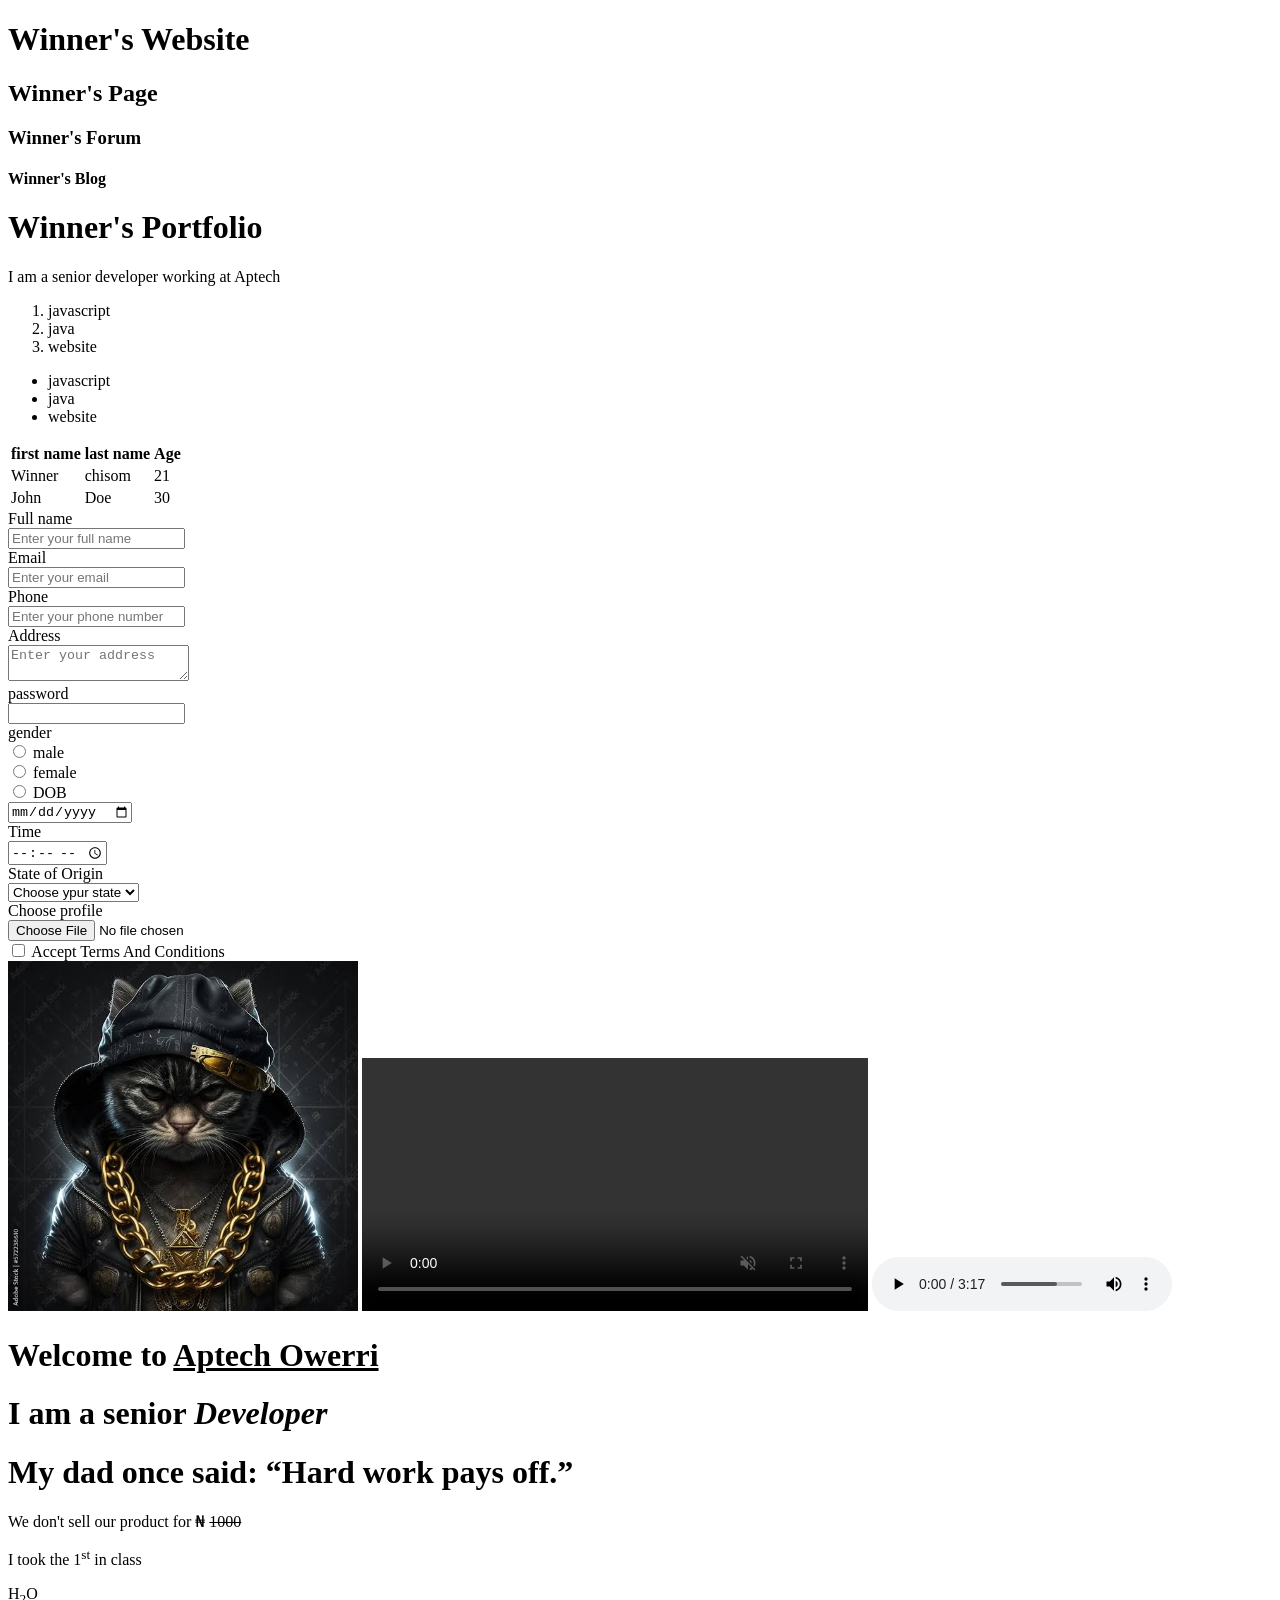
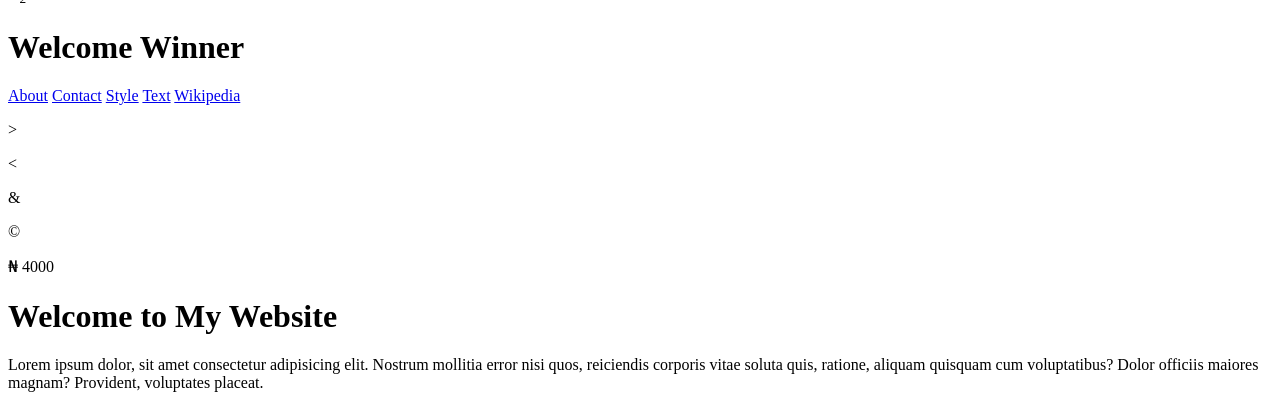
<file: index.html>
<!DOCTYPE html>
<html lang="en">

<head>
    <meta charset="UTF-8">
    <meta name="viewport" content="width=device-width, initial-scale=1.0">
    <title>Winner's Website</title>
</head>

<body>

    <!-- Element -->
    <!-- Block element -->
    <!-- inline element -->
    <!-- void/empty element -->



    <h1>Winner's Website</h1>
    <h2>Winner's Page</h2>
    <h3>Winner's Forum</h3>
    <h4>Winner's Blog</h4>
    <h1>Winner's Portfolio</h1>

    <!-- paragraph tag -->
    <p>I am a senior developer working at Aptech</p>

    <!-- List -->
    <!-- unordered list  -->
    <!-- ordered list -->

    <ol>
        <li>javascript</li>
        <li>java</li>
        <li>website</li>
    </ol>
    <ul>
        <li>javascript</li>
        <li>java</li>
        <li>website</li>
    </ul>

    <!-- table -->

    <table>
        <tr>
            <th>first name</th>
            <th>last name</th>
            <th>Age</th>
        </tr>
        <tr>
            <td>Winner</td>
            <td>chisom</td>
            <td>21</td>
        </tr>
        <tr>
            <td>John</td>
            <td>Doe</td>
            <td>30</td>
        </tr>
    </table>

    <!-- Form -->
    <form action="">
        <label for="">Full name</label><br>
        <input type="text" placeholder="Enter your full name"><br>

        <label for="">Email</label><br>
        <input type="email" placeholder="Enter your email"><br>

        <label for="">Phone</label><br>
        <input type="tel" placeholder="Enter your phone number"><br>

        <label for="">Address</label><br>
        <textarea name="" id="" placeholder="Enter your address"></textarea><br>

        <label for="">password</label><br>
        <input type="password"><br>

        <label for="">gender</label><br>
        <input type="radio">
        <label for="">male</label><br>
        <input type="radio">
        <label for="">female</label><br>
        <input type="radio">

        <label for="">DOB</label><br>
        <input type="date"><br>

        <label for="">Time</label><br>
        <input type="time"><br>

        <label for="">State of Origin</label><br>
        <select name="" id="">
            <option value="">Choose ypur state</option>
            <option value="">Imo State</option>
            <option value="">Enugu State</option>
            <option value="">Abia State</option>
        </select><br>

        <label for="">Choose profile</label><br>
        <input type="file"><br>

        <input type="checkbox">
        <label for="">Accept Terms And Conditions</label><br>
    </form>

    <!-- MEDIA TAGS -->
    <!-- image -->
    <img src="./img/men2.jp.jpeg" width="350px" alt="wizkid">

    <!-- video tag -->
    <video controls autoplay muted loop src="./vid/2026-02-22 16-03-51.mp4" width="40%"></video>

    <!-- Audio tag -->
    <audio controls src="./aud/Song.mp3.mp3" loop></audio>

    <!-- TEXT FORMATTING TAGS -->
    <!-- u -->
    <!-- i -->
    <!-- q -->
    <!-- del -->
    <!-- sup -->
    <!-- sub -->
    <!-- span -->

    <h1>Welcome to <u>Aptech Owerri</u></h1>
    <h1>I am a senior <i>Developer</i></h1>
    <h1>My dad once said: <q>Hard work pays off.</q></h1>
    <p>We don't sell our product for &#8358; <del>1000</del></p>
    <p>I took the 1<sup>st</sup> in class</p>
    <p>H<sub>2</sub>O</p>
    <h1>Welcome <span>Winner</span></h1>

    <!-- Anchor tag -->
    <!-- absolute -->
    <!-- relative -->

    <a href="./about.html">About</a>
    <a href="./contact.html">Contact</a>
    <a href="./style.html">Style</a>
    <a href="./text.html">Text</a>
    <a href="./table.html"></a>
    <!-- Link to another website -->
    <a href="https://www.wikipedia.org">Wikipedia</a>


    <!-- character entities -->

    <P>&gt;</P>
    <P>&lt;</P>
    <P>&amp;</P>
    <P>&copy;</P>
    <P>&#8358; 4000</P>

    <!-- group tags -->
    <!-- div -->


    <div>
        <h1>Welcome to My Website</h1>
        <P>Lorem ipsum dolor, sit amet consectetur adipisicing elit. Nostrum mollitia error nisi quos, reiciendis corporis vitae soluta quis, ratione, aliquam quisquam cum voluptatibus? Dolor officiis maiores magnam? Provident, voluptates placeat.</P>
    </div>
</body>

</html>
</file>
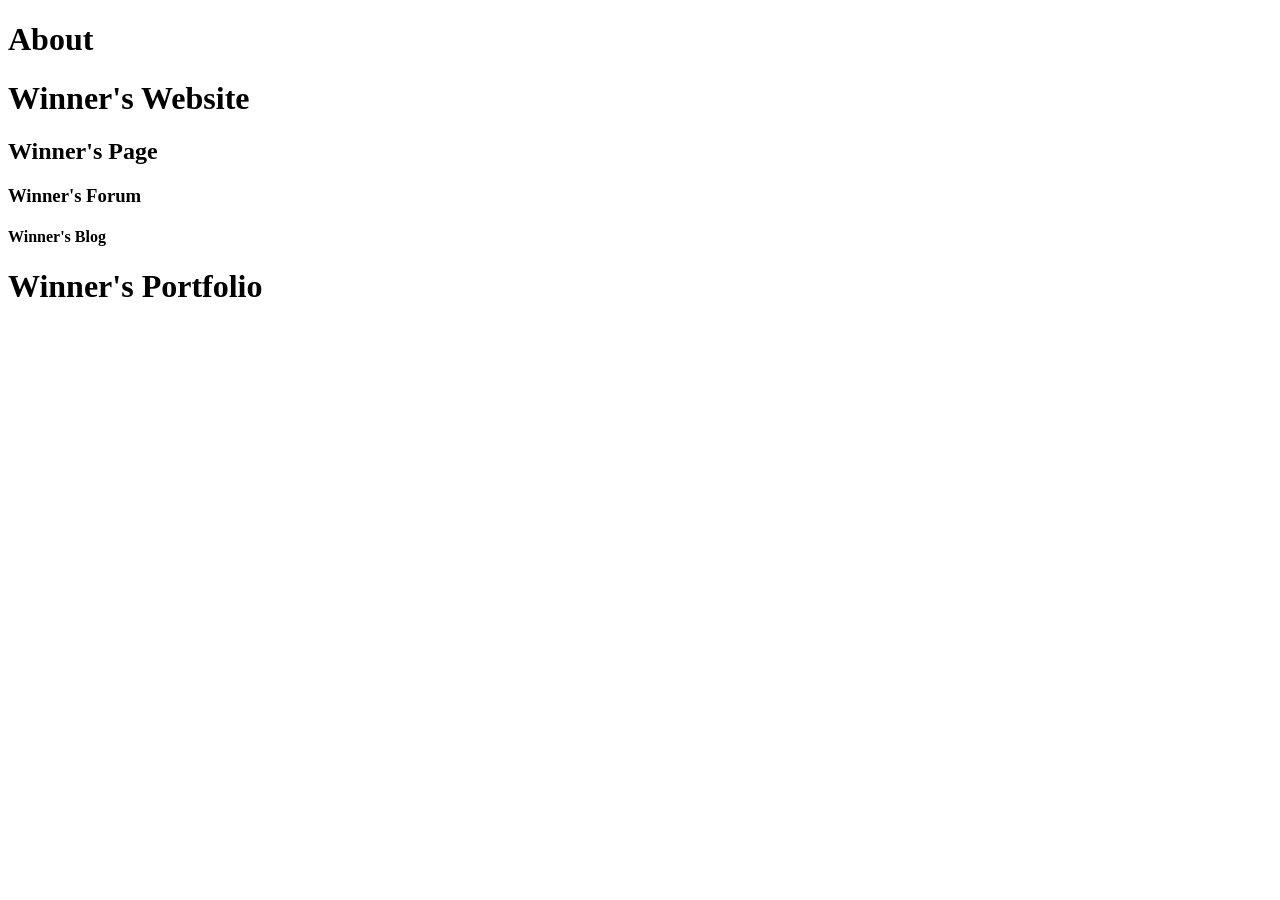
<file: about.html>
<!DOCTYPE html>
<html lang="en">
<head>
    <meta charset="UTF-8">
    <meta name="viewport" content="width=device-width, initial-scale=1.0">
    <title>Document</title>
    <link rel="stylesheet" href="css/style.css">
</head>
<body>
    <h1>About</h1>
    <h1>Winner's Website</h1>
    <h2>Winner's Page</h2>
    <h3>Winner's Forum</h3>
    <h4>Winner's Blog</h4>
    <h1>Winner's Portfolio</h1>
    
</body>
</html>
</file>
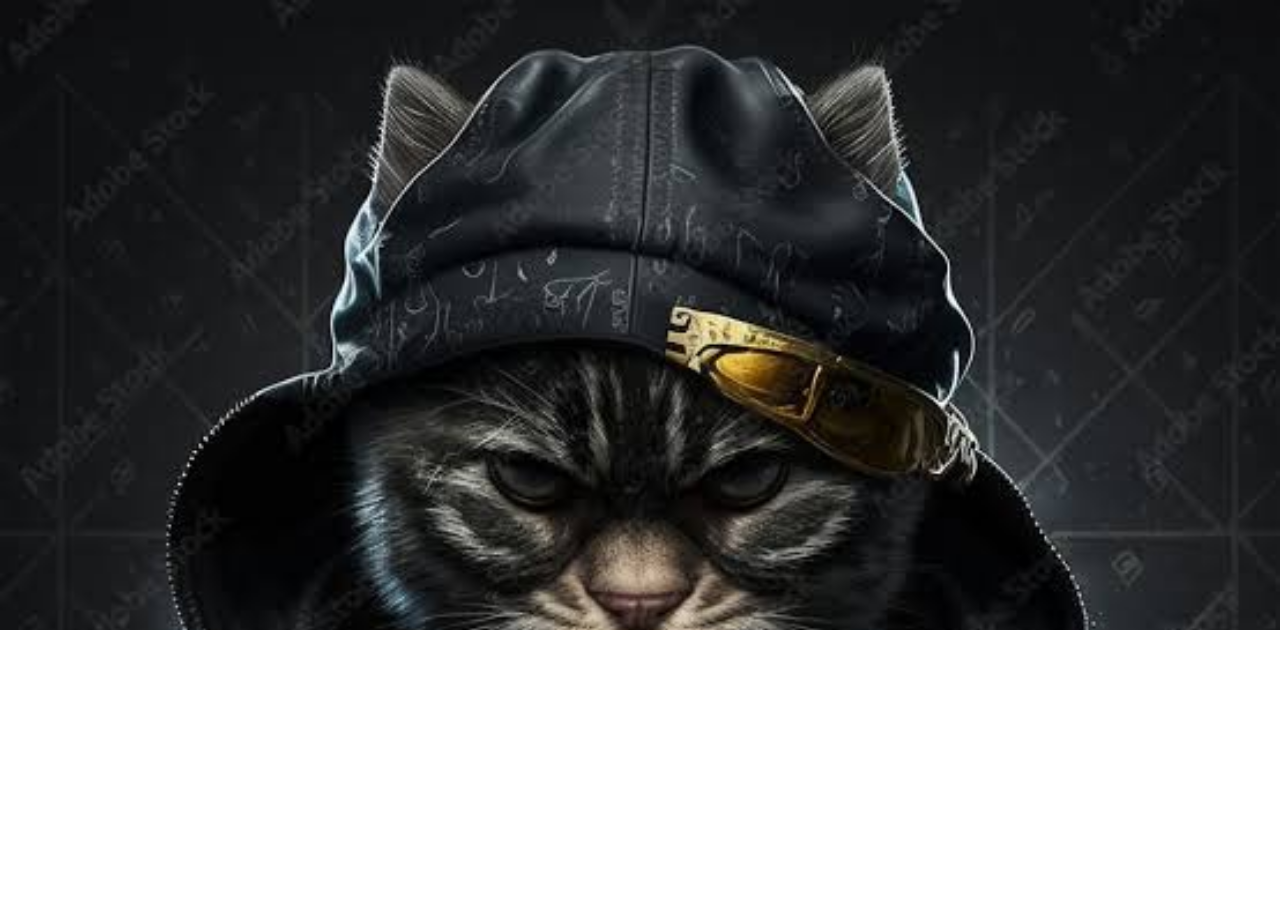
<file: bg.html>
<!DOCTYPE html>
<html lang="en">
<head>
    <meta charset="UTF-8">
    <meta name="viewport" content="width=device-width, initial-scale=1.0">
    <link rel="stylesheet" href="./css/bg.css">
    <title>Document</title>
</head>
<body>
    

    <div class="bg">

    </div>
</body>
</html>
</file>
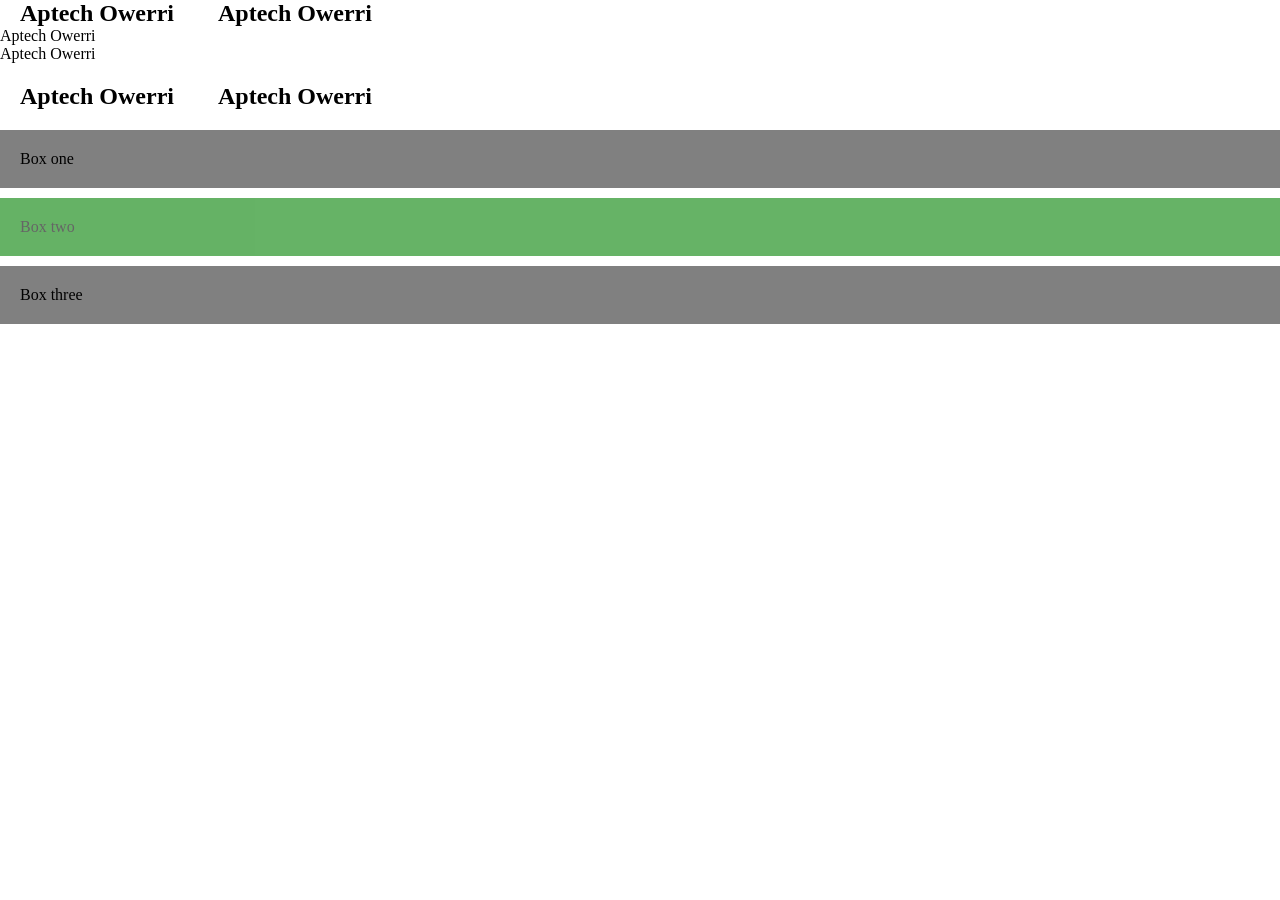
<file: display.html>
<!doctype html>
<html lang="en">
  <head>
    <meta charset="UTF-8" />
    <meta name="viewport" content="width=device-width, initial-scale=1.0" />
    <link rel="stylesheet" href="./css/display.css" />
    <title>Document</title>
  </head>
  <body>
    <!-- display inline -->
    <!-- display block -->
    <!-- display inline-block -->
    <!-- display none -->

    <div class="inline">
      <h2>Aptech Owerri</h2>
      <h2>Aptech Owerri</h2>
    </div>
    <div class="block">
      <span>Aptech Owerri</span>
      <span>Aptech Owerri</span>
    </div>
    <div class="inline-block">
        <h2>Aptech Owerri</h2>
        <h2>Aptech Owerri</h2>
    </div>

    <div class="box">Box one</div>
    <div class="none">Box two</div>
    <div class="box">Box three</div>
  </body>
</html>
</file>
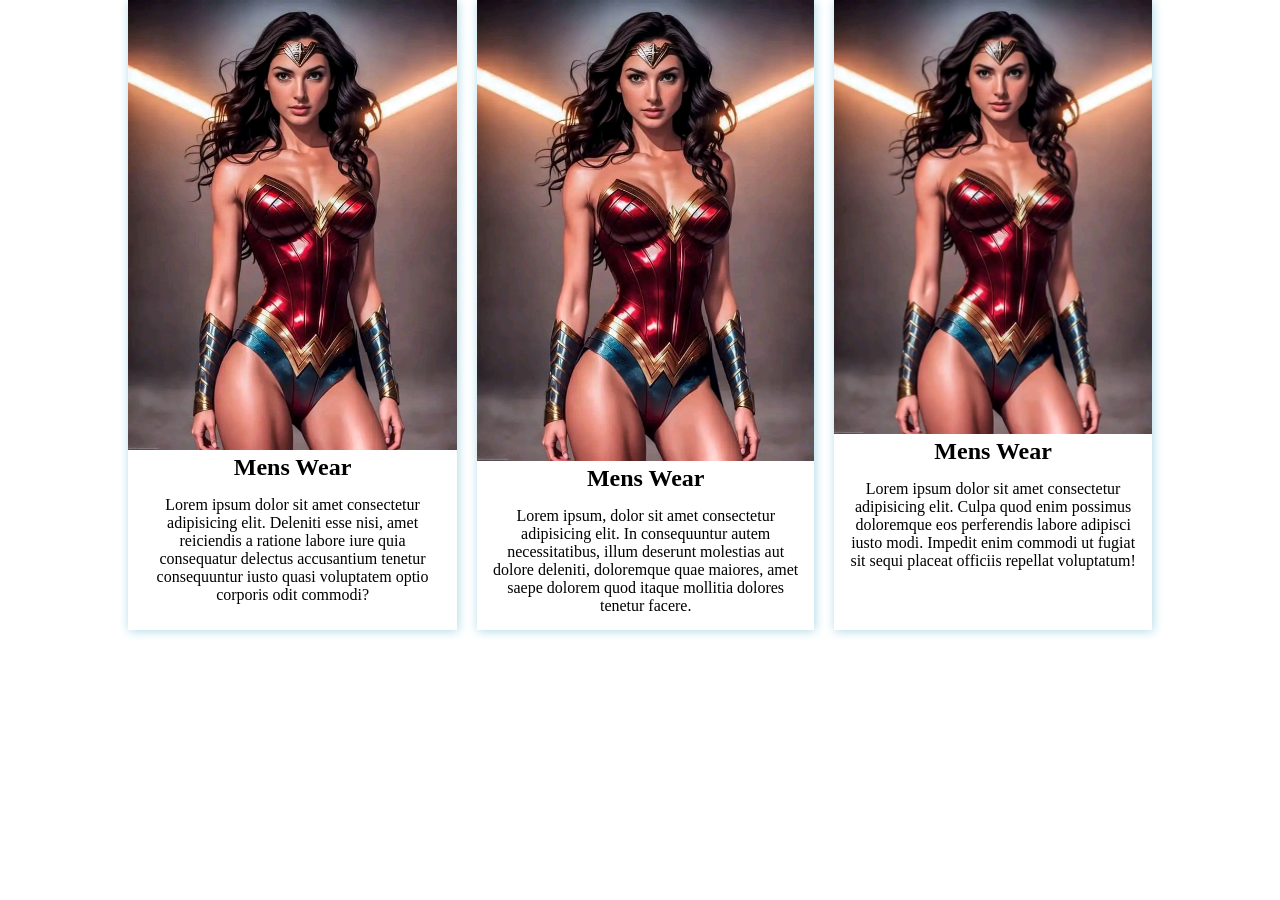
<file: flex.html>
<!doctype html>
<html lang="en">
  <head>
    <meta charset="UTF-8" />
    <meta name="viewport" content="width=device-width, initial-scale=1.0" />
    <link rel="stylesheet" href="./css/flex.css" />
    <title>Document</title>
  </head>
  <body>
    <div class="container">
      <div class="content">
        <img src="./img/photo.jpg" alt="" />
        <h2>Mens Wear</h2>
        <p>
          Lorem ipsum dolor sit amet consectetur adipisicing elit. Deleniti esse
          nisi, amet reiciendis a ratione labore iure quia consequatur delectus
          accusantium tenetur consequuntur iusto quasi voluptatem optio corporis
          odit commodi?
        </p>
      </div>
      <div class="content">
        <img src="./img/photo.jpg" alt="" />
        <h2>Mens Wear</h2>
        <p>
          Lorem ipsum, dolor sit amet consectetur adipisicing elit. In
          consequuntur autem necessitatibus, illum deserunt molestias aut dolore
          deleniti, doloremque quae maiores, amet saepe dolorem quod itaque
          mollitia dolores tenetur facere.
        </p>
      </div>
      <div class="content">
        <img src="./img/photo.jpg" alt="" />
        <h2>Mens Wear</h2>
        <p>
          Lorem ipsum dolor sit amet consectetur adipisicing elit. Culpa quod
          enim possimus doloremque eos perferendis labore adipisci iusto modi.
          Impedit enim commodi ut fugiat sit sequi placeat officiis repellat
          voluptatum!
        </p>
      </div>
    </div>

    <section>
        <div>
            <h2></h2>
            <p></p>
        </div>

        <div>
            <div>
                
            </div>
        </div>
    </section>
  </body>
</html>
</file>
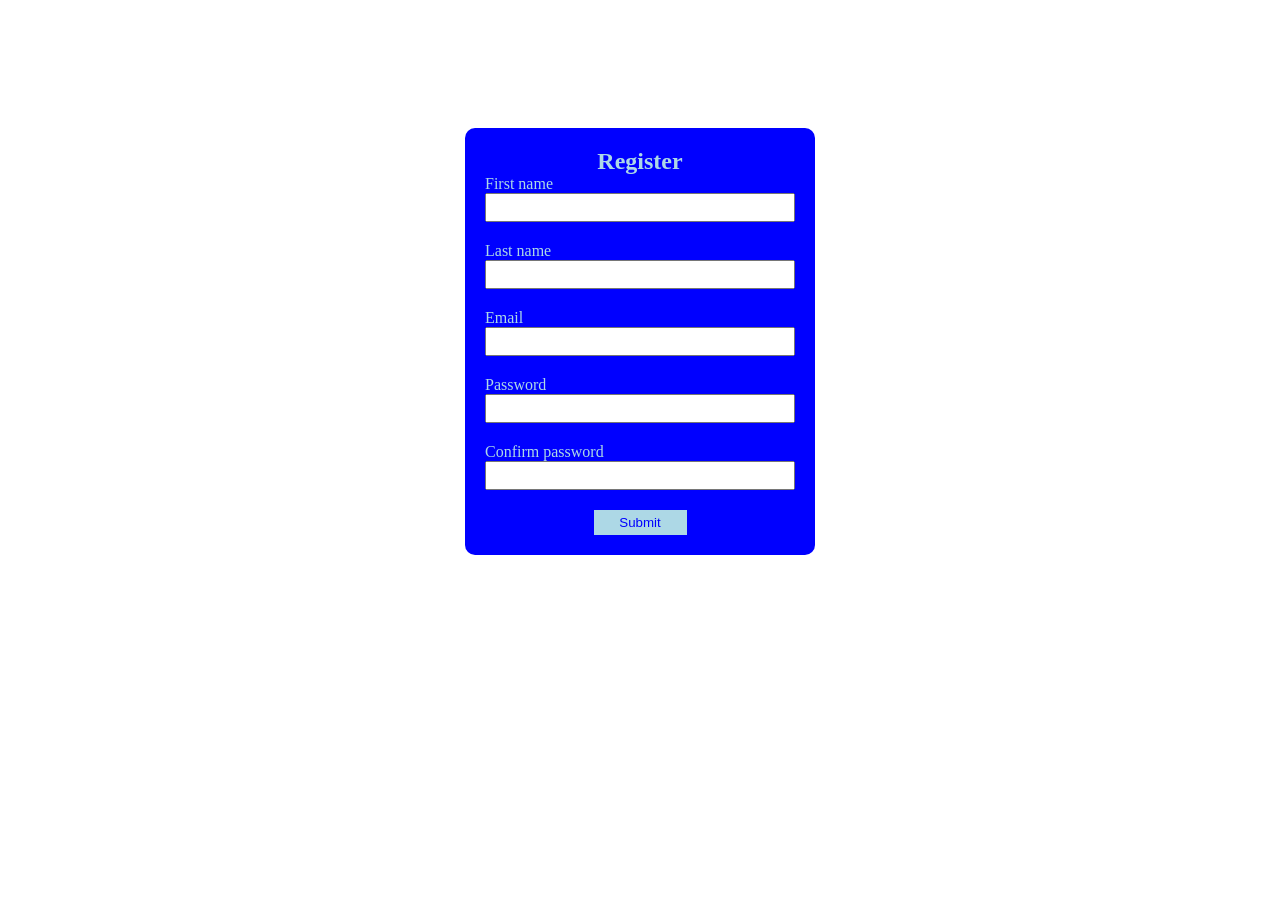
<file: form.html>
<!doctype html>
<html lang="en">
  <head>
    <meta charset="UTF-8" />
    <meta name="viewport" content="width=device-width, initial-scale=1.0" />
    <link rel="stylesheet" href="./css/form.css" />
    <title>Document</title>
  </head>
  <body>


    <div class="container">
      <div class="form-title">
        <h2>Register</h2>
      </div>
      <form action="">
        <div class="form-group">
          <label for="">First name</label>
          <input type="text" />
        </div>
        <div class="form-group">
          <label for="">Last name</label>
          <input type="text" />
        </div>
        <div class="form-group">
          <label for="">Email</label>
          <input type="email" />
        </div>
        <div class="form-group">
          <label for="">Password</label>
          <input type="password" />
        </div>
        <div class="form-group">
          <label for="">Confirm password</label>
          <input type="confirm password" />
        </div>
        <div class="form-submit">
          <input type="submit" />
        </div>
      </form>
    </div>
  </body>
</html>
</file>
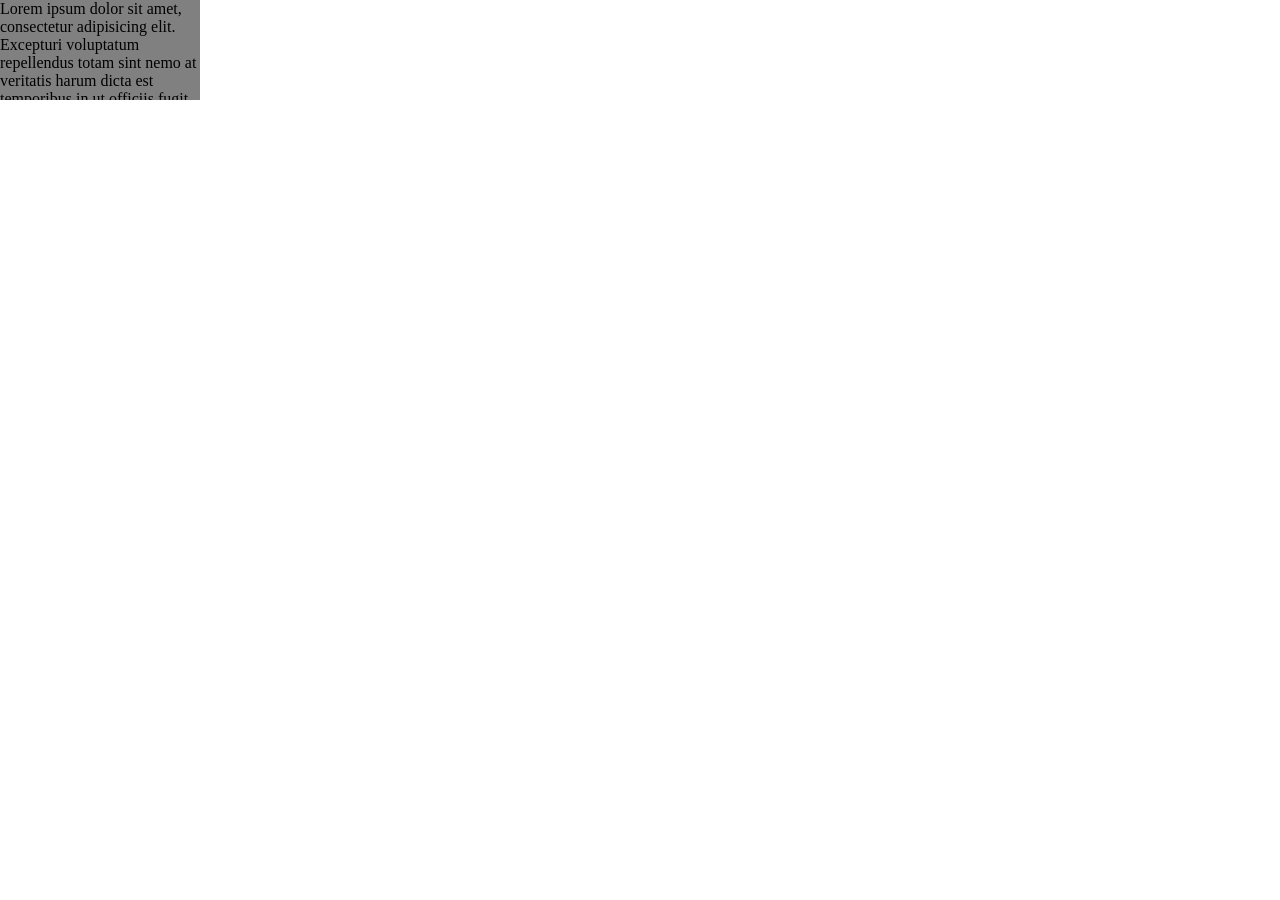
<file: overflow.html>
<!doctype html>
<html lang="en">
  <head>
    <meta charset="UTF-8" />
    <meta name="viewport" content="width=device-width, initial-scale=1.0" />
    <link rel="stylesheet" href="./css/overflow.css" />
    <title>Document</title>
  </head>
  <body>
    <!-- overflow -->
    <div class="container">
      <p>
        Lorem ipsum dolor sit amet, consectetur adipisicing elit. Excepturi
        voluptatum repellendus totam sint nemo at veritatis harum dicta est
        temporibus in ut officiis fugit, quod quidem facilis deserunt aliquam
        commodi!
      </p>
    </div>
  </body>
</html>
</file>
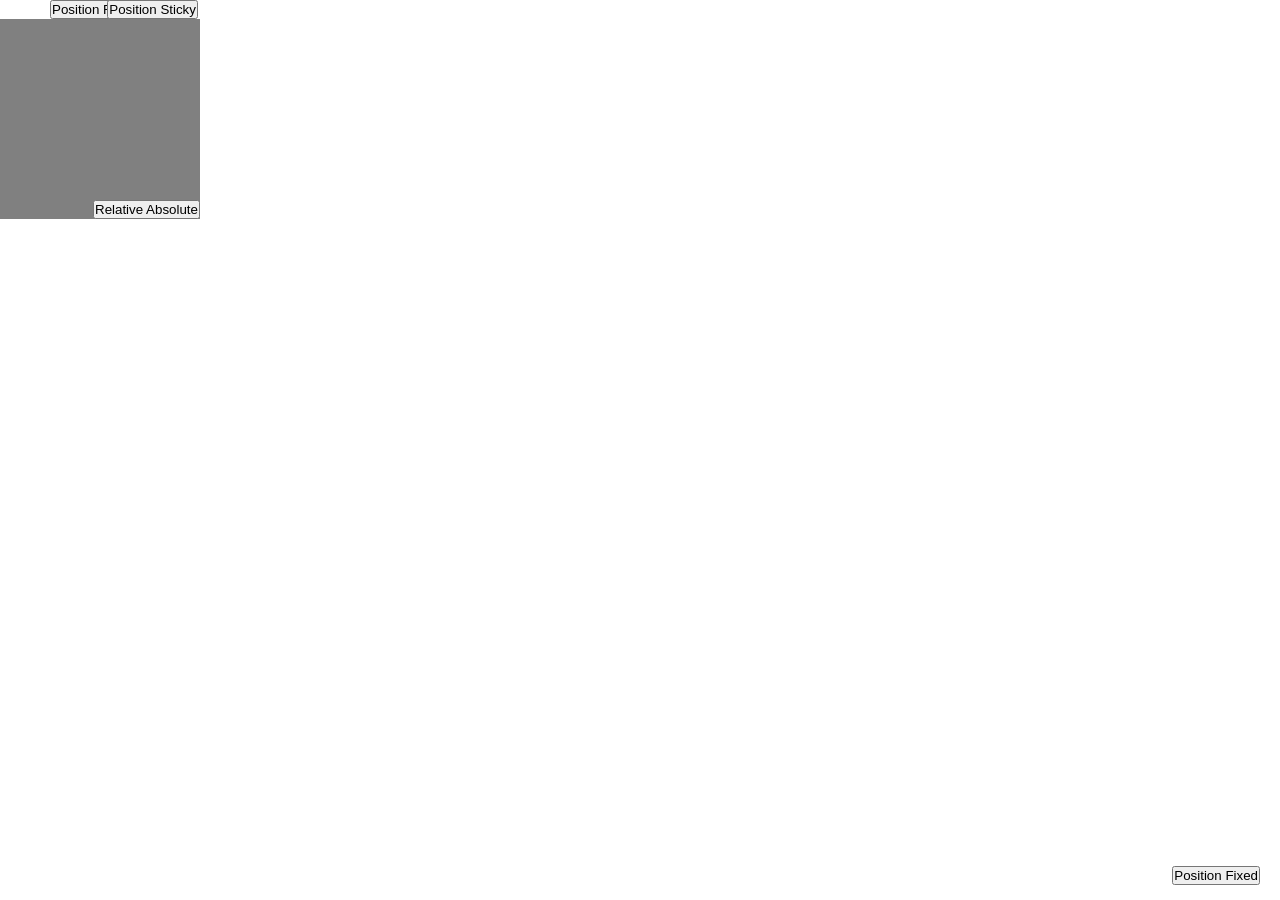
<file: position.html>
<!doctype html>
<html lang="en">
  <head>
    <meta charset="UTF-8" />
    <meta name="viewport" content="width=device-width, initial-scale=1.0" />
    <link rel="stylesheet" href="./css/position.css" />
    <title>Document</title>
  </head>
  <body>
    <!-- POSITION -->
    <!-- position relative -->
    <!-- position fixed -->
    <!-- position sticky -->
    <!-- position absolute -->
    <!-- position static -->

    <button class="relative">Position Relative</button>
    <button class="fixed">Position Fixed</button>
    <button class="sticky">Position Sticky</button>

    <div class="container">
        <button class="absolute">Relative Absolute</button>
    </div>
  </body>
</html>
</file>
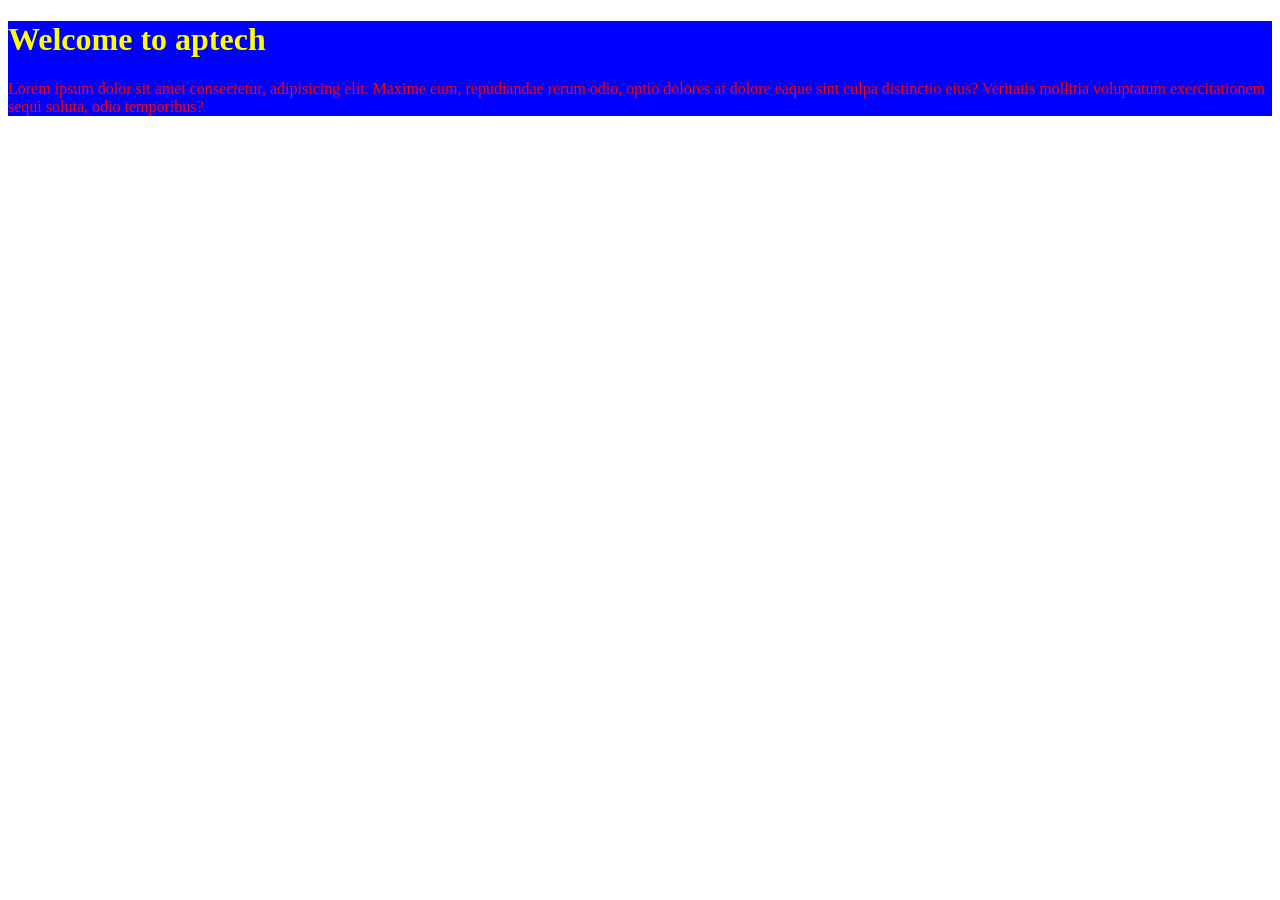
<file: practice.html>
<!DOCTYPE html>
<html lang="en">

<head>
    <meta charset="UTF-8">
    <meta name="viewport" content="width=device-width, initial-scale=1.0">
    <title>Winner's Web</title>

    <style>

        div{
            background-color: blue;
            
        }
        
        h1{
            color: yellow;
        }

        p{
            color: red;
        }
    </style>
</head>

<body>


    <!-- CSS - cascading style sheet -->
    <!-- internal css -->

    <div>
        <h1>Welcome to aptech</h1>
        <p>Lorem ipsum dolor sit amet consectetur, adipisicing elit. Maxime eum, repudiandae rerum odio, optio dolores at dolore eaque sint culpa distinctio eius? Veritatis mollitia voluptatum exercitationem sequi soluta, odio temporibus?</p>
    </div>
</body>

</html>
</file>
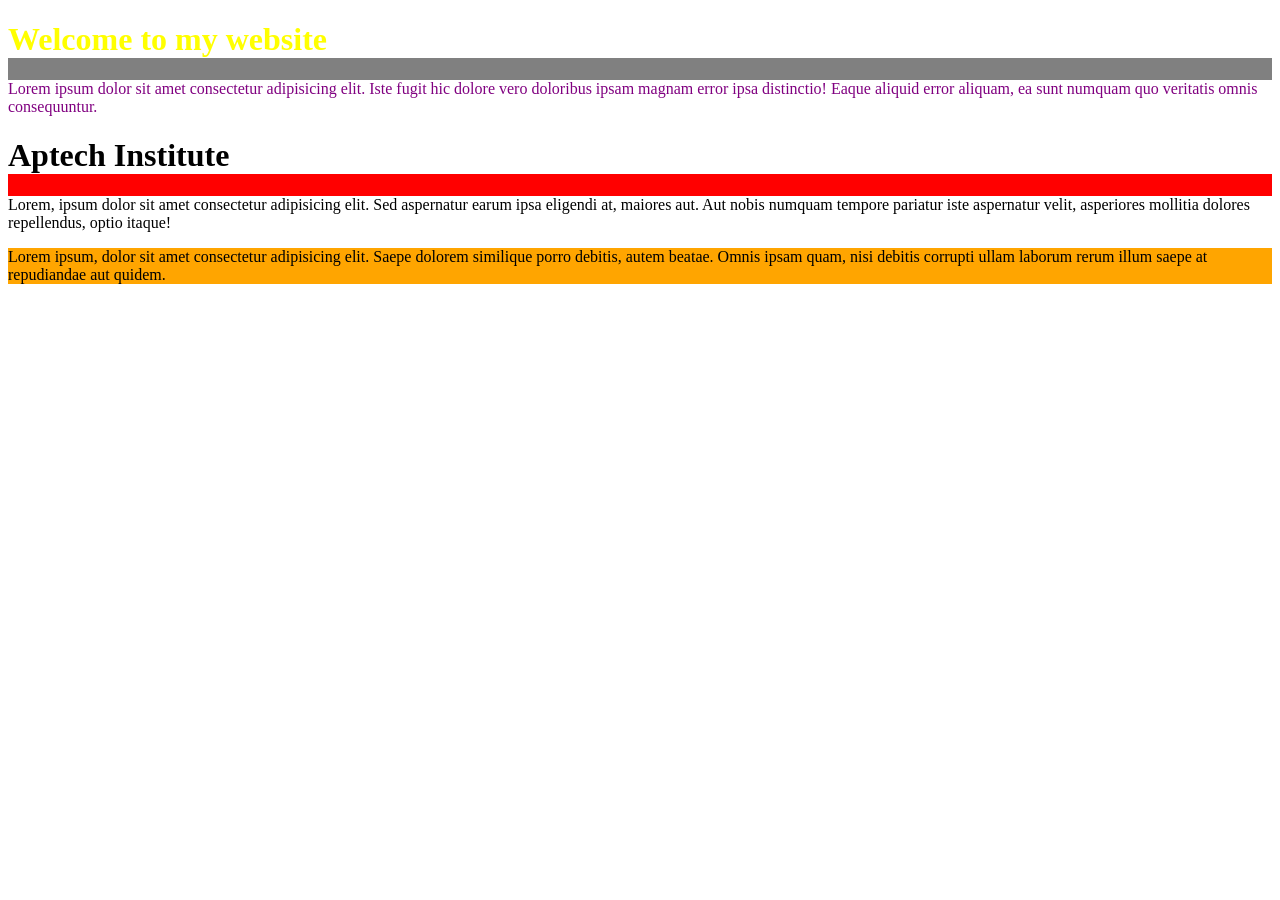
<file: style.html>
<!DOCTYPE html>
<html lang="en">

<head>
    <meta charset="UTF-8">
    <meta name="viewport" content="width=device-width, initial-scale=1.0">
    <link rel="stylesheet" href="./css/style.css">
    <title>Document</title>
</head>

<body>


    <!-- CSS - cascading style sheet -->
    <!-- inline css -->
    <!-- internal css -->
    <!-- external css -->

    <div class="first" id="container">
        <h1>Welcome to my website</h1>
        <p>Lorem ipsum dolor sit amet consectetur adipisicing elit. Iste fugit hic dolore vero doloribus ipsam magnam
            error ipsa distinctio! Eaque aliquid error aliquam, ea sunt numquam quo veritatis omnis consequuntur.</p>
    </div>

    <div class="second">
        <h1>Aptech Institute</h1>
        <P>Lorem, ipsum dolor sit amet consectetur adipisicing elit. Sed aspernatur earum ipsa eligendi at, maiores aut.
            Aut nobis numquam tempore pariatur iste aspernatur velit, asperiores mollitia dolores repellendus, optio
            itaque!</P>
    </div>

    <div class="color">
        <p>Lorem ipsum, dolor sit amet consectetur adipisicing elit. Saepe dolorem similique porro debitis, autem
            beatae. Omnis ipsam quam, nisi debitis corrupti ullam laborum rerum illum saepe at repudiandae aut quidem.
        </p>
    </div>
</body>

</html>
</file>
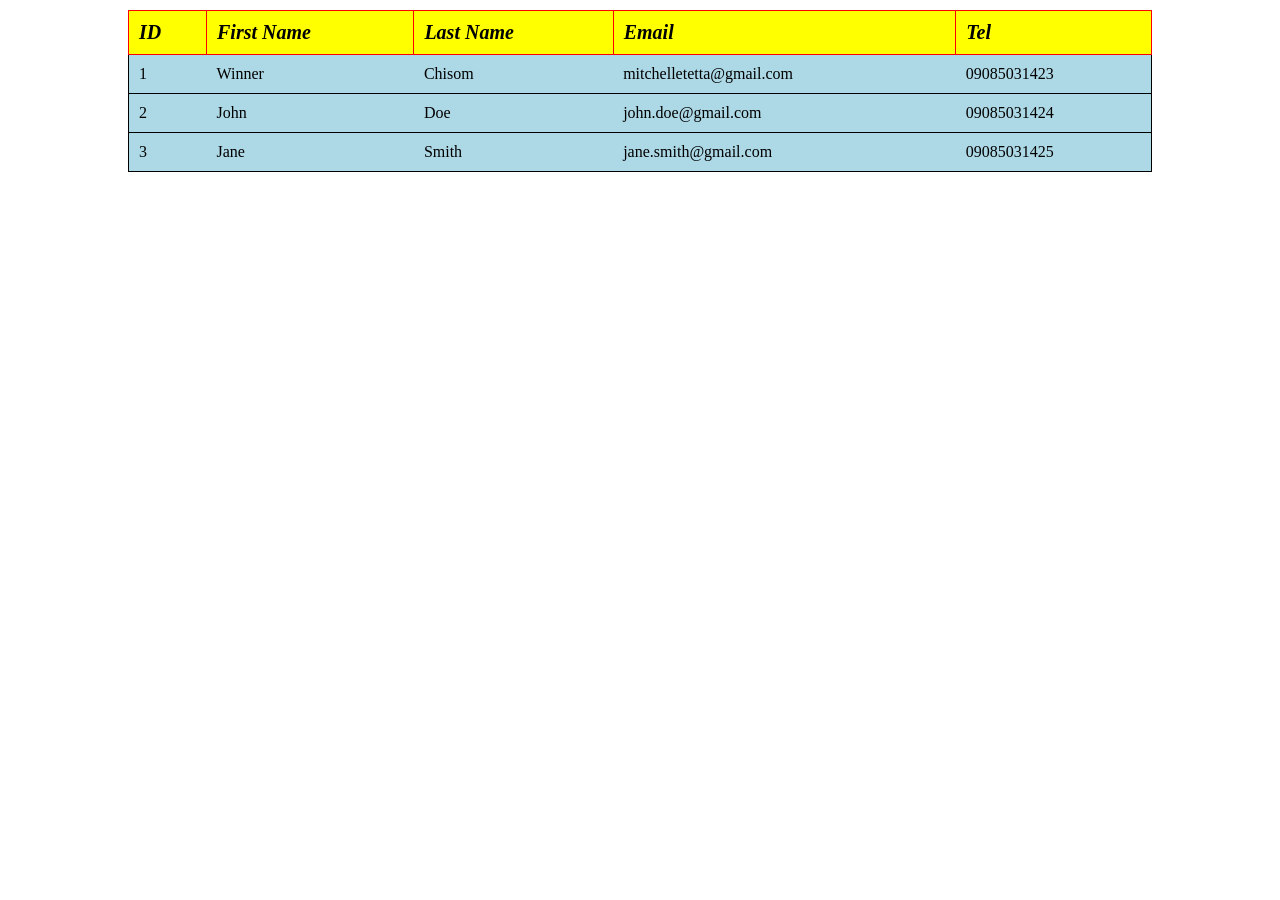
<file: table.html>
<!doctype html>
<html lang="en">
  <head>
    <meta charset="UTF-8" />
    <meta name="viewport" content="width=device-width, initial-scale=1.0" />
    <link rel="stylesheet" href="./css/table.css" />
    <title>Document</title>
  </head>
  <body>
    <table>
      <tr>
        <th>ID</th>
        <th>First Name</th>
        <th>Last Name</th>
        <th>Email</th>
        <th>Tel</th>
      </tr>

      <tr>
        <td>1</td>
        <td>Winner</td>
        <td>Chisom</td>
        <td>mitchelletetta@gmail.com</td>
        <td>09085031423</td>
      </tr>
      <tr>
        <td>2</td>
        <td>John</td>
        <td>Doe</td>
        <td>john.doe@gmail.com</td>
        <td>09085031424</td>
      </tr>
      <tr>
        <td>3</td>
        <td>Jane</td>
        <td>Smith</td>
        <td>jane.smith@gmail.com</td>
        <td>09085031425</td>
      </tr>
    </table>
  </body>
</html>
</file>
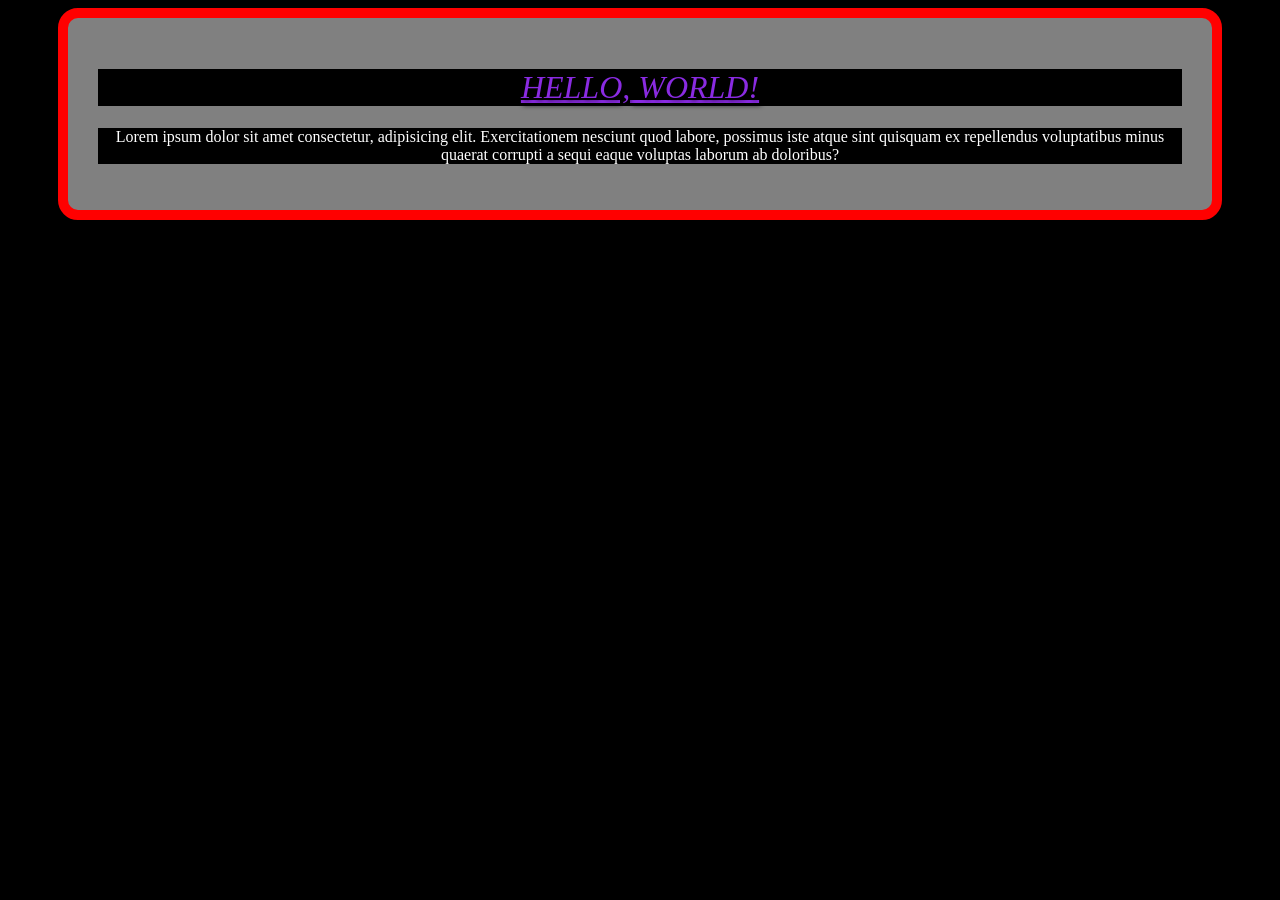
<file: text.html>
<!DOCTYPE html>
<html lang="en">
<head>
    <meta charset="UTF-8">
    <meta name="viewport" content="width=device-width, initial-scale=1.0">
    <link rel="stylesheet" href="./css/text.css">
    <title>Document</title>
</head>
<body>

    <div class="container">
        <h1>hello, World!</h1>
        <p>Lorem ipsum dolor sit amet consectetur, adipisicing elit. Exercitationem nesciunt quod labore, possimus iste atque sint quisquam ex repellendus voluptatibus minus quaerat corrupti a sequi eaque voluptas laborum ab doloribus?</p>
    </div>
    
    <div>
</body>
</html>
</file>
<file: css/style.css>
/* div{
    background-color: brown;
} */

/* CLASS SELECTOR */

.first{
    background-color: blue;
}

.second{
    background-color: red;
}

/* id selector */
#container{
    background-color: grey;
}


/* child selector */

.first h1{
    color: yellow
}

.first p{
    color: purple
}

/* universal selector */

*{
    background-color: white;
}

/* COLORS */

/* rgb */
/* rgba */
/* hex */

.color p{
    /* background-color: rgb(0,0,255); */
    background-color: rgba(0,0,0,0.5);
    background-color: #FFA500;
}
</file>
<file: css/bg.css>
* {
  margin: 0;
  padding: 0;
  box-sizing: border-box;
}

.bg{
    background-image: url(../img/men2.jp.jpeg);
    height: 70vh;
    background-repeat: no-repeat;
    background-size: cover;
    background-position: top;
}
</file>
<file: css/display.css>
* {
    margin: 0;
    padding: 0;
    box-sizing: border-box;
}

.inline h2{
    display: inline;
    margin: 20px;
}

.block span{
    display: block;
}

.inline-block h2{
    display: inline-block;
    margin: 20px;
}

.box{
    background-color: grey;
    padding: 20px;
}

.none{
    background-color: green;
    padding: 20px;
    margin: 10px 0;
    opacity: 0.6;
}
</file>
<file: css/flex.css>
* {
    margin: 0%;
    padding: 0%;
    box-sizing: border-box;
}

.container{
    display: flex;
    gap: 20px;
    width: 80%;
    margin: auto;
    text-align: justify;
}

.content img{
    width: 100%;
    height: auto;
}

.content{
    text-align: center;
}

.content{
    box-shadow: 1px 1px 10px lightblue;
}

.content p{
    padding: 15px;
}
</file>
<file: css/form.css>
* {
    margin: 0;
    padding: 0;
    box-sizing: border-box;
}

.container{
    background-color: blue;
    width: 350px;
    margin: 10% auto;
    padding: 20px;
    color: lightblue;
    border-radius: 10px;
}

.form-group input{
    width: 100%;
    outline: none;
    padding: 5px 0px;
    margin-bottom: 20px;
}

.form-title h2{
    text-align: center;
}

.form-submit input{
    width: 30%;
    padding: 5px 20px;
    background-color: lightblue;
    color: blue;
    border: none;
    cursor: pointer;
}

.form-submit{
    text-align: center;
}
</file>
<file: css/overflow.css>
* {
    margin: 0%;
    padding: 0%;
    box-sizing: border-box;
}

.container {
    width: 200px;
    height: 100px;
    background-color: grey;
    overflow: scroll;
}
</file>
<file: css/position.css>
* {
    margin: 0%;
    padding: 0%;
    box-sizing: border-box;
}

.relative{
    position: relative;
    left: 50px;
}

.fixed{
    position: fixed;
    bottom: 15px;
    right: 20px;
}

.sticky{
    position: sticky;
    top: 0;
}

.container{
    background-color: grey;
    height: 200px;
    width: 200px;
    position: relative;
}

.container button{
    position: absolute;
    right: 0%;
    bottom: 0%;
}
</file>
<file: css/table.css>
*{
    margin: 0;
    padding: 0;
    box-sizing: border-box;
}

th{
    border: 1px solid red;
    background-color: yellow;
    color: black;
    padding: 10px;
    text-align: start;

    font-family: 'Times New Roman', Times, serif;
    font-size: 20px;
    font-style: italic;
}
td{
    padding: 10px;
    border-bottom: 1px solid black;
    background-color: lightblue;
}

table{
    border: 1px solid black;
    border-collapse: collapse;
    width: 80%;
    margin: 10px auto;
}
    
tr:hover {
    background-color: red;
    cursor: pointer;
}

tr:nth-child(even) {
    background-color: #e6f2ff;
}
tr:nth-child(odd) {
    background-color: white;
}
</file>
<file: css/text.css>
/* TEXT FORMATTING */
*{
    background-color: black;
    color: white;
}

.container h1 {
    color: blueviolet;
    text-align: center;
    text-decoration: underline;
    text-transform: uppercase;
    text-shadow: 2px 2px 5px black;

    font-family: 'Times New Roman', Times, serif;
    font-size: 30;
    font-weight: lighter;
    font-style: italic;
}

/* box model */

/* margin */
/* padding */
/* border */

.container {
    background-color: grey;
    text-align: center;
    /* margin-right: 50px;
    margin-left: 50px;
    margin-bottom: 50px;
    margin-top: 50px; */
    margin: 0px 50px;

    /* padding-left: 50px;
    padding-right: 50px;
    padding-top: 50px;
    padding-bottom: 50px; */
    padding: 30px;

    border: 10px solid red;
    border-radius: 20px;
}
</file>
